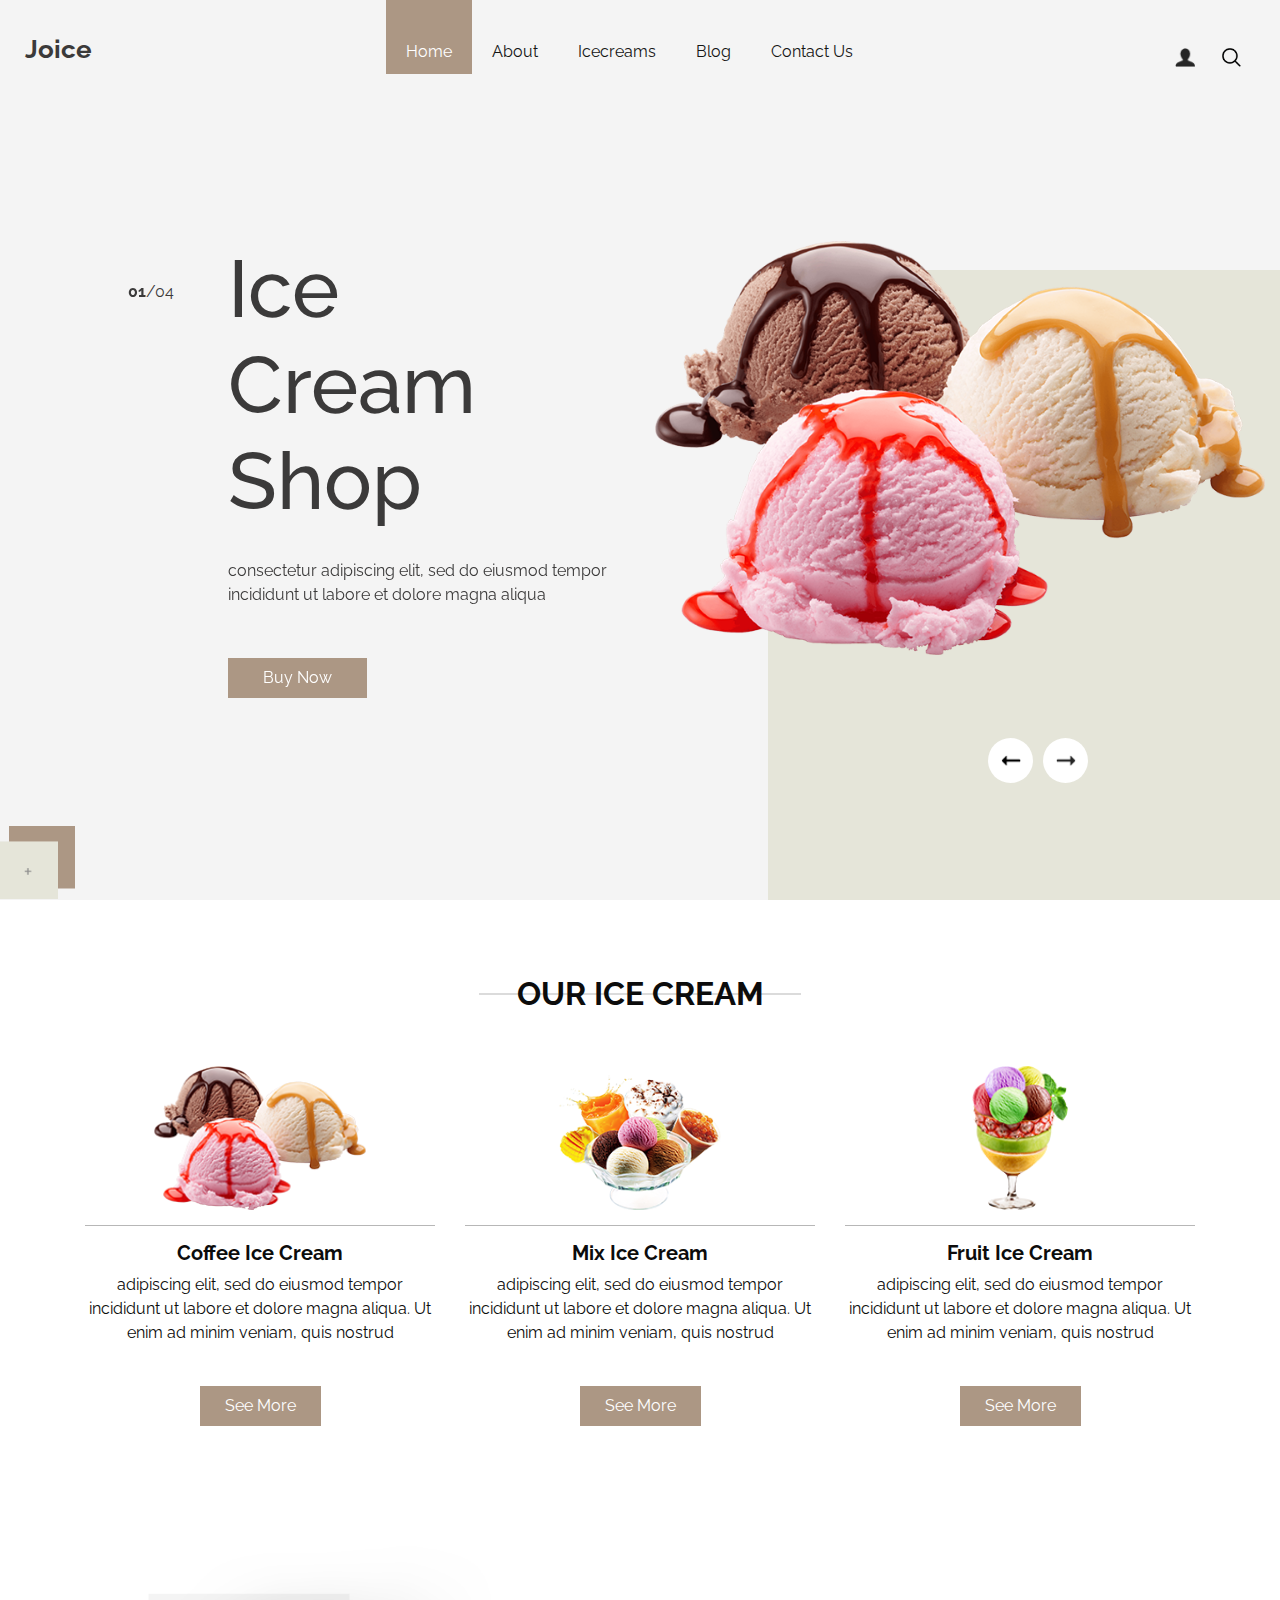
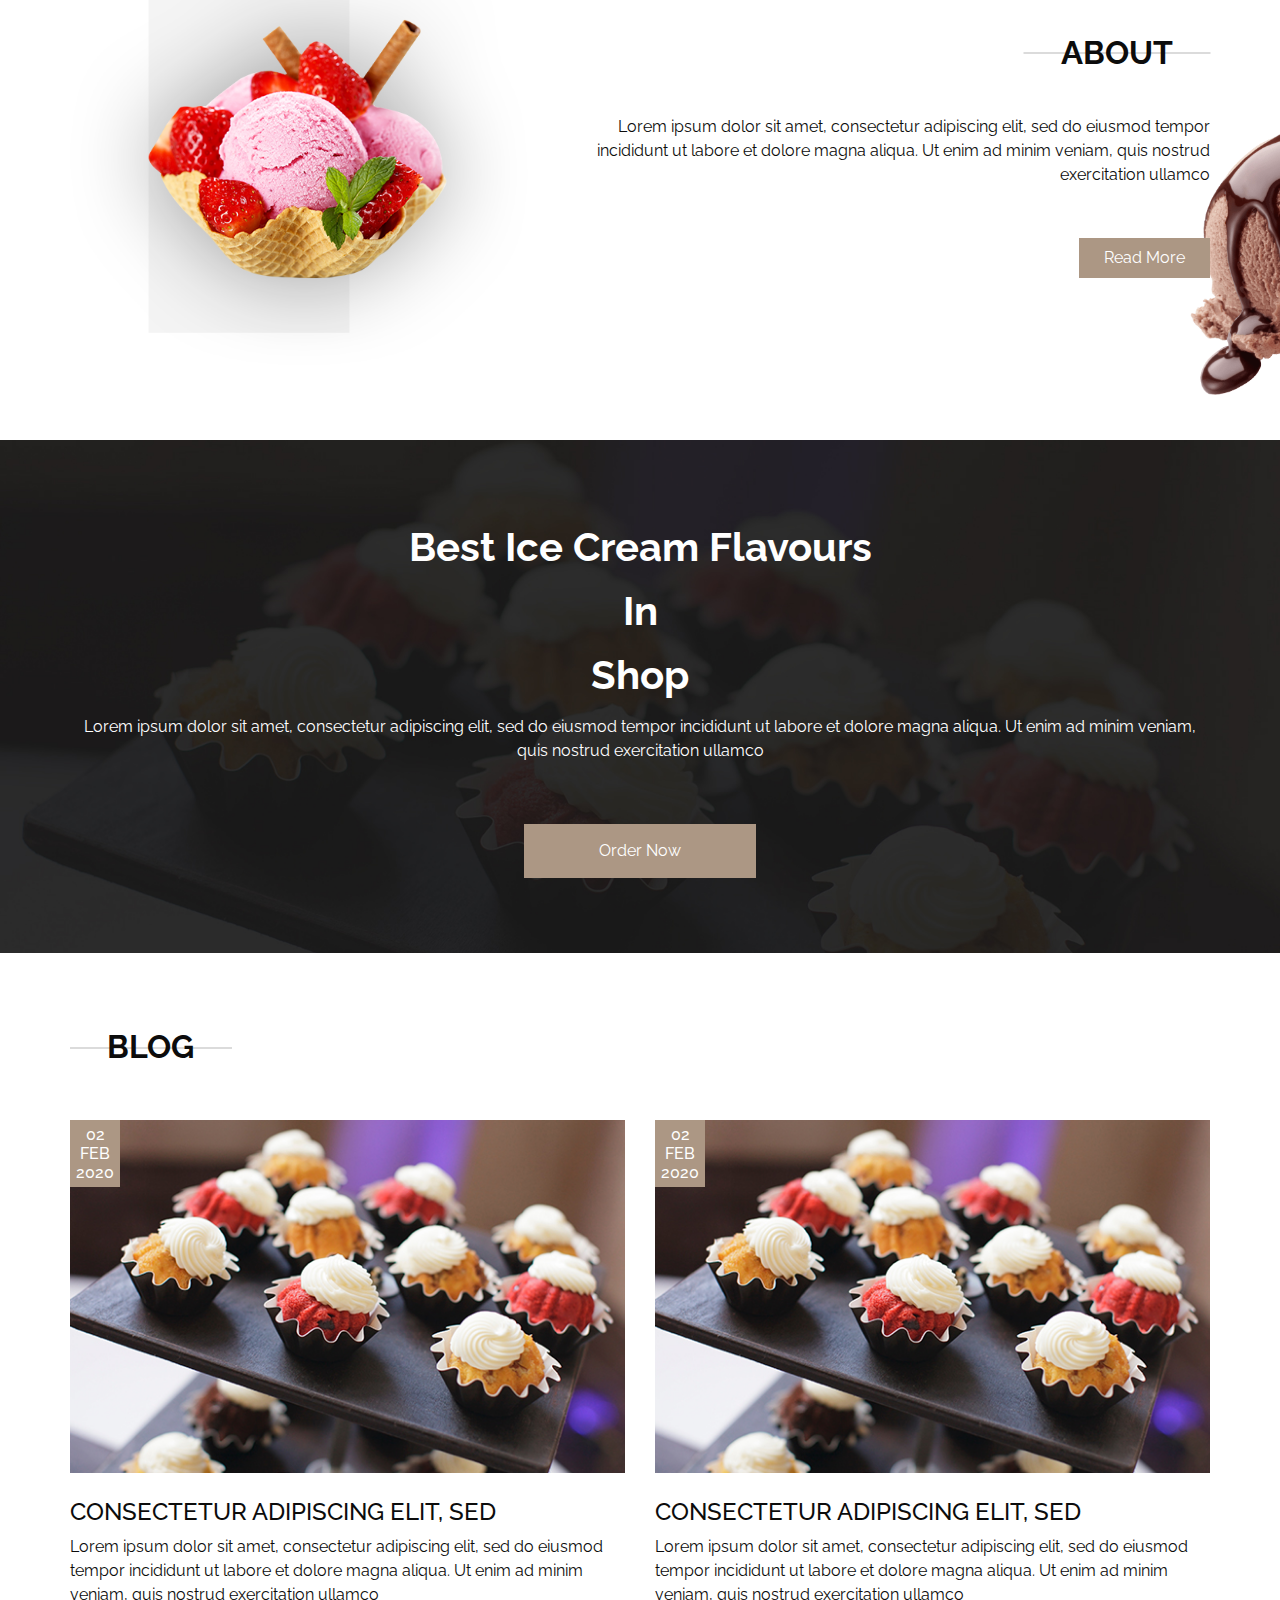
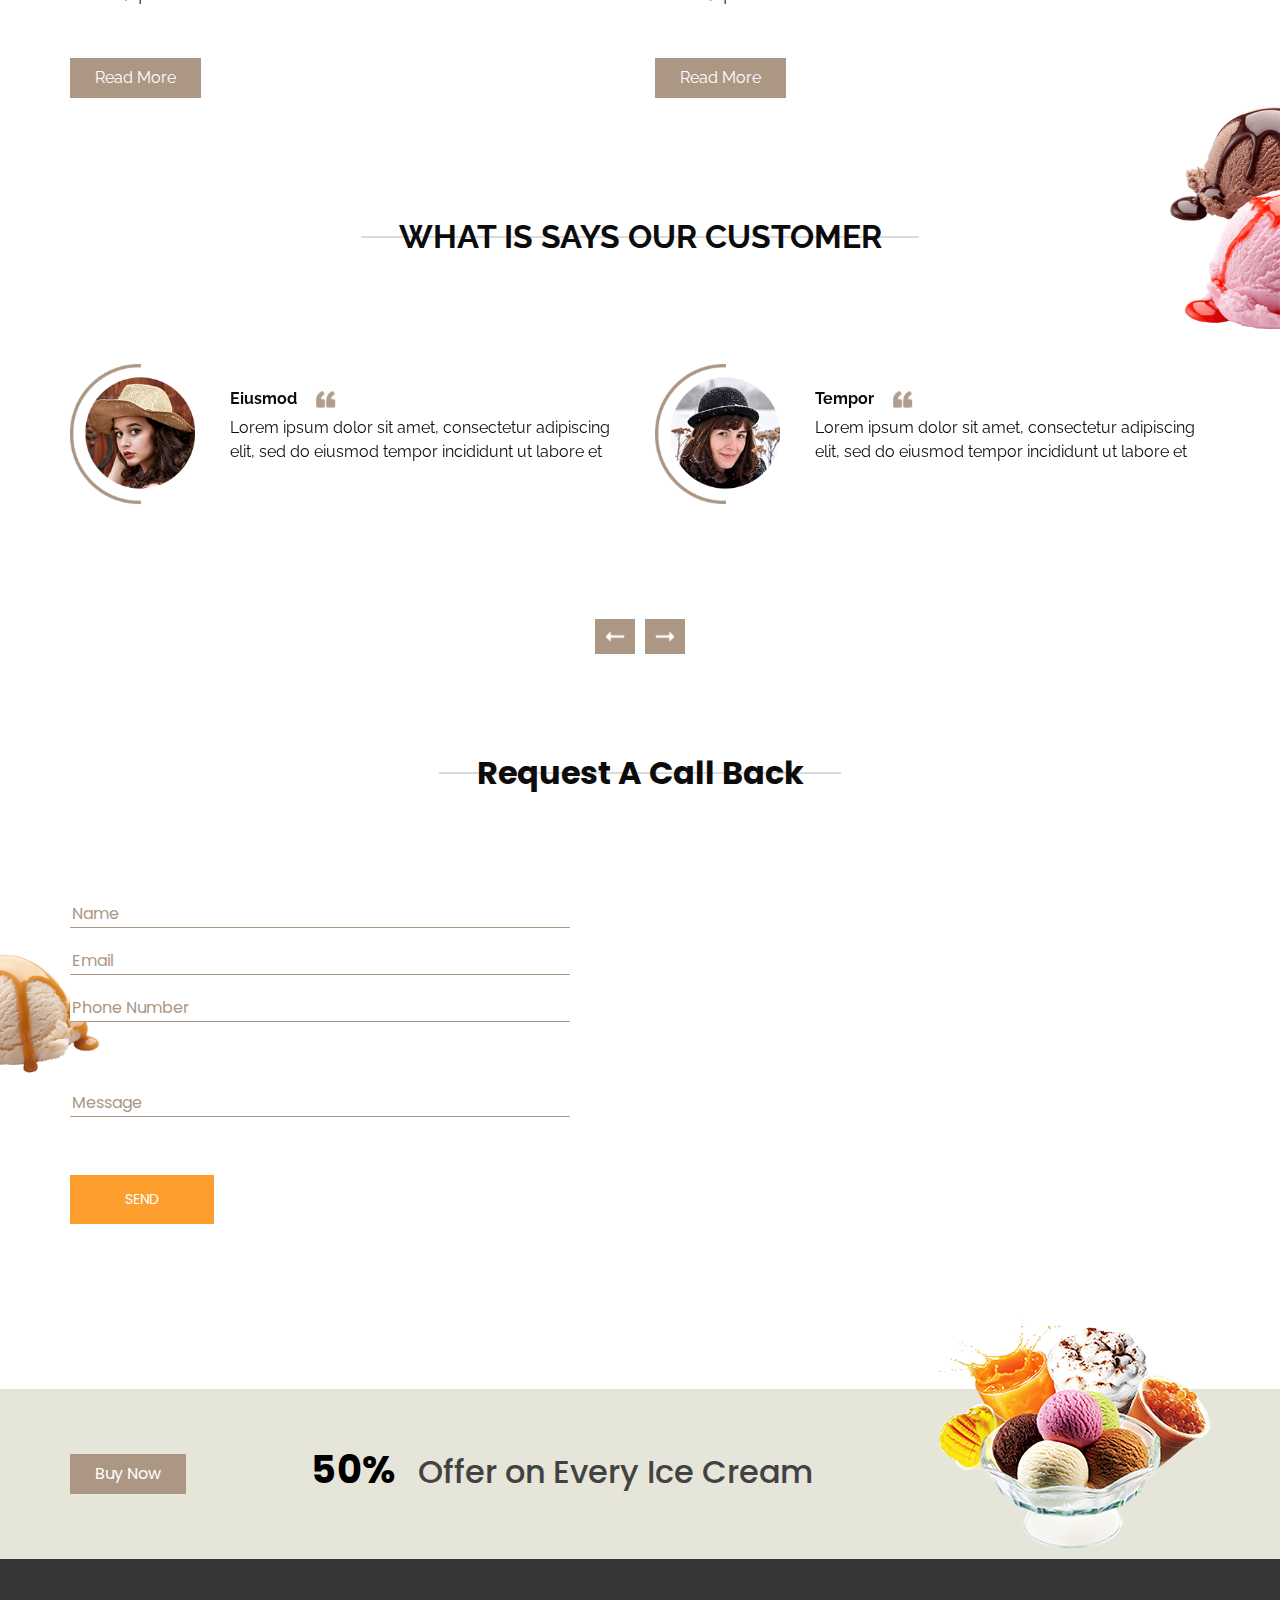
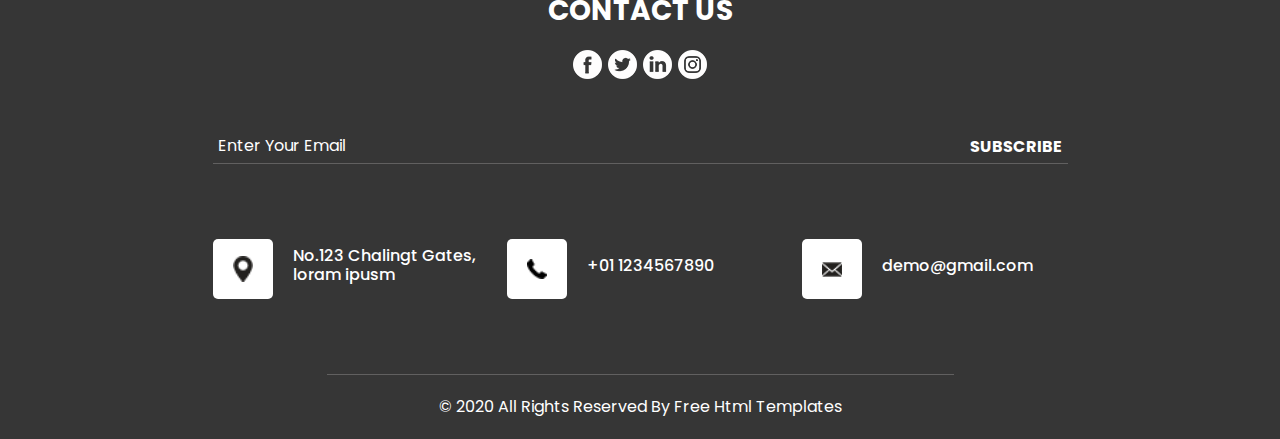
<file: wwwroot/index.html>
<!DOCTYPE html>
<html>

<head>
  <!-- Basic -->
  <meta charset="utf-8" />
  <meta http-equiv="X-UA-Compatible" content="IE=edge" />
  <!-- Mobile Metas -->
  <meta name="viewport" content="width=device-width, initial-scale=1, shrink-to-fit=no" />
  <!-- Site Metas -->
  <meta name="keywords" content="" />
  <meta name="description" content="" />
  <meta name="author" content="" />

  <title>Joice</title>

  <!-- slider stylesheet -->
  <link rel="stylesheet" type="text/css" href="https://cdnjs.cloudflare.com/ajax/libs/OwlCarousel2/2.1.3/assets/owl.carousel.min.css" />

  <!-- bootstrap core css -->
  <link rel="stylesheet" type="text/css" href="css/bootstrap.css" />

  <!-- fonts style -->
  <link href="https://fonts.googleapis.com/css?family=Poppins:400,700|Raleway:400,500,700&display=swap" rel="stylesheet">
  <!-- Custom styles for this template -->
  <link href="css/style.css" rel="stylesheet" />
  <!-- responsive style -->
  <link href="css/responsive.css" rel="stylesheet" />
</head>

<body>

  <div class="hero_area">
    <!-- header section strats -->
    <header class="header_section">
      <div class="container-fluid">
        <nav class="navbar navbar-expand-lg custom_nav-container ">
          <a class="navbar-brand" href="index.html">
            <span>
              Joice
            </span>
          </a>
          </a>
          <button class="navbar-toggler" type="button" data-toggle="collapse" data-target="#navbarSupportedContent" aria-controls="navbarSupportedContent" aria-expanded="false" aria-label="Toggle navigation">
            <span class="navbar-toggler-icon"></span>
          </button>

          <div class="collapse navbar-collapse" id="navbarSupportedContent">
            <div class="d-flex mx-auto flex-column flex-lg-row align-items-center">
              <ul class="navbar-nav  ">
                <li class="nav-item active">
                  <a class="nav-link" href="index.html">Home <span class="sr-only">(current)</span></a>
                </li>
                <li class="nav-item">
                  <a class="nav-link" href="about.html"> About</a>
                </li>
                <li class="nav-item">
                  <a class="nav-link" href="icecream.html"> Icecreams </a>
                </li>
                <li class="nav-item">
                  <a class="nav-link" href="blog.html"> Blog </a>
                </li>
                <li class="nav-item">
                  <a class="nav-link" href="contact.html">Contact Us</a>
                </li>
              </ul>

            </div>
            <div class="quote_btn-container ">
              <a href="">
                <img src="images/user.png" alt="">
              </a>
              <form class="form-inline">
                <button class="btn  my-2 my-sm-0 nav_search-btn" type="submit"></button>
              </form>
            </div>
          </div>
        </nav>
      </div>
    </header>
    <!-- end header section -->
    <!-- slider section -->
    <section class=" slider_section position-relative">
      <a href="" class="btn-img">
        <img src="images/btn-img.png" alt="">
      </a>

      <div id="carouselExampleIndicators" class="carousel slide" data-ride="carousel">
        <div class="slider_number-container ">
          <ol class="carousel-indicators">
            <li data-target="#carouselExampleIndicators" data-slide-to="0" class="active">01</li>
            <li data-target="#carouselExampleIndicators" data-slide-to="1">02</li>
            <li data-target="#carouselExampleIndicators" data-slide-to="2">03</li>
            <li data-target="#carouselExampleIndicators" data-slide-to="3">04</li>
          </ol>
          <div class="number-box">
            <span>
              /04
            </span>
          </div>
        </div>

        <div class="carousel-inner">
          <div class="carousel-item active">
            <div class="container-fluid">
              <div class="row">
                <div class="col-lg-4 offset-lg-2 col-md-5 offset-md-1">
                  <div class="detail_box">
                    <h1>
                      Ice <br>
                      Cream <br>
                      Shop
                    </h1>
                    <p>
                      consectetur adipiscing elit, sed do eiusmod tempor incididunt ut
                      labore et dolore magna aliqua
                    </p>
                    <div>
                      <a href="">Buy Now</a>
                    </div>
                  </div>
                </div>
                <div class="col-md-6">
                  <div class="img-box">
                    <img src="images/slider-img.png" alt="">
                  </div>
                </div>
              </div>
            </div>
          </div>
          <div class="carousel-item ">
            <div class="container-fluid">
              <div class="row">
                <div class="col-lg-4 offset-lg-2 col-md-5 offset-md-1">
                  <div class="detail_box">
                    <h1>
                      Ice <br>
                      Cream <br>
                      Shop
                    </h1>
                    <p>
                      consectetur adipiscing elit, sed do eiusmod tempor incididunt ut
                      labore et dolore magna aliqua
                    </p>
                    <div>
                      <a href="">Buy Now</a>
                    </div>
                  </div>
                </div>
                <div class="col-md-6">
                  <div class="img-box">
                    <img src="images/slider-img.png" alt="">
                  </div>
                </div>
              </div>
            </div>
          </div>
          <div class="carousel-item ">
            <div class="container-fluid">
              <div class="row">
                <div class="col-lg-4 offset-lg-2 col-md-5 offset-md-1">
                  <div class="detail_box">
                    <h1>
                      Ice <br>
                      Cream <br>
                      Shop
                    </h1>
                    <p>
                      consectetur adipiscing elit, sed do eiusmod tempor incididunt ut
                      labore et dolore magna aliqua
                    </p>
                    <div>
                      <a href="">Buy Now</a>
                    </div>
                  </div>
                </div>
                <div class="col-md-6">
                  <div class="img-box">
                    <img src="images/slider-img.png" alt="">
                  </div>
                </div>
              </div>
            </div>
          </div>
          <div class="carousel-item ">
            <div class="container-fluid">
              <div class="row">
                <div class="col-lg-4 offset-lg-2 col-md-5 offset-md-1">
                  <div class="detail_box">
                    <h1>
                      Ice <br>
                      Cream <br>
                      Shop
                    </h1>
                    <p>
                      consectetur adipiscing elit, sed do eiusmod tempor incididunt ut
                      labore et dolore magna aliqua
                    </p>
                    <div>
                      <a href="">Buy Now</a>
                    </div>
                  </div>
                </div>
                <div class="col-md-6">
                  <div class="img-box">
                    <img src="images/slider-img.png" alt="">
                  </div>
                </div>
              </div>
            </div>
          </div>
        </div>
        <div class="carousel_btn-container">
          <a class="carousel-control-prev" href="#carouselExampleIndicators" role="button" data-slide="prev">
            <span class="sr-only">Previous</span>
          </a>
          <a class="carousel-control-next" href="#carouselExampleIndicators" role="button" data-slide="next">
            <span class="sr-only">Next</span>
          </a>
        </div>
      </div>
    </section>
    <!-- end slider section -->
  </div>

  <!-- our ice cream section -->
  <section class="our_section layout_padding">
    <div class="container">
      <div class="heading_container">
        <h2>
          <span>
            Our ice cream
          </span>
        </h2>
      </div>
      <div class="our_container">
        <div class="box">
          <div class="img-box">
            <img src="images/ice-1.png" alt="">
          </div>
          <div class="detail-box">
            <h5>
              Coffee Ice Cream
            </h5>
            <p>
              adipiscing elit, sed do eiusmod tempor incididunt ut labore et dolore magna aliqua. Ut enim ad minim
              veniam, quis nostrud
            </p>
            <a href="">
              See More
            </a>
          </div>
        </div>
        <div class="box">
          <div class="img-box">
            <img src="images/ice-2.png" alt="">
          </div>
          <div class="detail-box">
            <h5>
              Mix Ice Cream
            </h5>
            <p>
              adipiscing elit, sed do eiusmod tempor incididunt ut labore et dolore magna aliqua. Ut enim ad minim
              veniam, quis nostrud
            </p>
            <a href="">
              See More
            </a>
          </div>
        </div>
        <div class="box">
          <div class="img-box">
            <img src="images/ice-3.png" alt="">
          </div>
          <div class="detail-box">
            <h5>
              Fruit Ice Cream
            </h5>
            <p>
              adipiscing elit, sed do eiusmod tempor incididunt ut labore et dolore magna aliqua. Ut enim ad minim
              veniam, quis nostrud
            </p>
            <a href="">
              See More
            </a>
          </div>
        </div>
      </div>
    </div>
  </section>
  <!-- end our ice cream section -->

  <!-- about section -->
  <section class="about_section layout_padding-bottom">
    <div class="bg-img">
      <img src="images/about-bg.png" alt="">
    </div>
    <div class="container">
      <div class="about_container">
        <div class="row">
          <div class="col-lg-5 col-md-6">
            <div class="img-box">
              <img src="images/about-img.png" alt="">
            </div>
          </div>
          <div class="col-lg-7 col-md-6 ">
            <div class="detail-box">
              <div class="heading_container">
                <h2>
                  <span>
                    About
                  </span>
                </h2>
              </div>
              <p>
                Lorem ipsum dolor sit amet, consectetur adipiscing elit, sed do eiusmod tempor incididunt ut labore et
                dolore magna aliqua. Ut enim ad minim veniam, quis nostrud exercitation ullamco
              </p>
              <a href="">
                Read More
              </a>
            </div>
          </div>
        </div>
      </div>
    </div>
  </section>

  <!-- end about section -->


  <!-- shop section -->
  <section class="shop_section layout_padding">
    <div class="container">
      <h2>
        Best Ice Cream Flavours <br>
        In <br>
        Shop
      </h2>
      <p>
        Lorem ipsum dolor sit amet, consectetur adipiscing elit, sed do eiusmod tempor incididunt ut labore et dolore
        magna aliqua. Ut enim ad minim veniam, quis nostrud exercitation ullamco
      </p>
      <a href="">
        Order Now
      </a>
    </div>
  </section>

  <!-- end shop section -->

  <!-- blog section -->

  <section class="blog_section layout_padding">
    <div class="container">
      <div class="heading_container">
        <h2>
          <span>
            Blog
          </span>
        </h2>
      </div>
      <div class="row">
        <div class="col-md-6">
          <div class="box">
            <div class="img-box">
              <img src="images/blog-img.jpg" alt="">
              <div class="img_date">
                <h6>
                  02 <br>
                  FEB <br>
                  2020
                </h6>
              </div>
            </div>
            <div class="detail-box">
              <h4>
                consectetur adipiscing elit, sed
              </h4>
              <p>
                Lorem ipsum dolor sit amet, consectetur adipiscing elit, sed do eiusmod tempor incididunt ut labore et
                dolore magna aliqua. Ut enim ad minim veniam, quis nostrud exercitation ullamco
              </p>
              <a href="">
                Read More
              </a>
            </div>
          </div>
        </div>
        <div class="col-md-6">
          <div class="box">
            <div class="img-box">
              <img src="images/blog-img.jpg" alt="">
              <div class="img_date">
                <h6>
                  02 <br>
                  FEB <br>
                  2020
                </h6>
              </div>
            </div>
            <div class="detail-box">
              <h4>
                consectetur adipiscing elit, sed
              </h4>
              <p>
                Lorem ipsum dolor sit amet, consectetur adipiscing elit, sed do eiusmod tempor incididunt ut labore et
                dolore magna aliqua. Ut enim ad minim veniam, quis nostrud exercitation ullamco
              </p>
              <a href="">
                Read More
              </a>
            </div>
          </div>
        </div>
      </div>
    </div>
  </section>

  <!-- end blog section -->

  <!-- client section -->

  <section class="client_section layout_padding-bottom">
    <div class="bg-img">
      <img src="images/client-bg.png" alt="">
    </div>
    <div class="container">
      <div class="heading_container">
        <h2>
          <span>
            what is says our customer
          </span>
        </h2>
      </div>
      <div id="carouselExampleControls" class="carousel slide" data-ride="carousel">
        <div class="carousel-inner">
          <div class="carousel-item active">
            <div class="row">
              <div class="col-md-6">
                <div class="box">
                  <div class="img-box">
                    <img src="images/client-1.png" alt="">
                  </div>
                  <div class="detail-box">
                    <h6>
                      <span>
                        Eiusmod
                      </span>
                      <img src="images/quote.png" alt="">
                    </h6>
                    <p>
                      Lorem ipsum dolor sit amet, consectetur adipiscing elit, sed do eiusmod tempor incididunt ut
                      labore et
                    </p>
                  </div>
                </div>
              </div>
              <div class="col-md-6">
                <div class="box">
                  <div class="img-box">
                    <img src="images/client-2.png" alt="">
                  </div>
                  <div class="detail-box">
                    <h6>
                      <span>
                        Tempor
                      </span>
                      <img src="images/quote.png" alt="">
                    </h6>
                    <p>
                      Lorem ipsum dolor sit amet, consectetur adipiscing elit, sed do eiusmod tempor incididunt ut
                      labore et
                    </p>
                  </div>
                </div>
              </div>
            </div>
          </div>
          <div class="carousel-item">
            <div class="row">
              <div class="col-md-6">
                <div class="box">
                  <div class="img-box">
                    <img src="images/client-1.png" alt="">
                  </div>
                  <div class="detail-box">
                    <h6>
                      <span>
                        Eiusmod
                      </span>
                      <img src="images/quote.png" alt="">
                    </h6>
                    <p>
                      Lorem ipsum dolor sit amet, consectetur adipiscing elit, sed do eiusmod tempor incididunt ut
                      labore et
                    </p>
                  </div>
                </div>
              </div>
              <div class="col-md-6">
                <div class="box">
                  <div class="img-box">
                    <img src="images/client-2.png" alt="">
                  </div>
                  <div class="detail-box">
                    <h6>
                      <span>
                        Tempor
                      </span>
                      <img src="images/quote.png" alt="">
                    </h6>
                    <p>
                      Lorem ipsum dolor sit amet, consectetur adipiscing elit, sed do eiusmod tempor incididunt ut
                      labore et
                    </p>
                  </div>
                </div>
              </div>
            </div>
          </div>
          <div class="carousel-item">
            <div class="row">
              <div class="col-md-6">
                <div class="box">
                  <div class="img-box">
                    <img src="images/client-1.png" alt="">
                  </div>
                  <div class="detail-box">
                    <h6>
                      <span>
                        Eiusmod
                      </span>
                      <img src="images/quote.png" alt="">
                    </h6>
                    <p>
                      Lorem ipsum dolor sit amet, consectetur adipiscing elit, sed do eiusmod tempor incididunt ut
                      labore et
                    </p>
                  </div>
                </div>
              </div>
              <div class="col-md-6">
                <div class="box">
                  <div class="img-box">
                    <img src="images/client-2.png" alt="">
                  </div>
                  <div class="detail-box">
                    <h6>
                      <span>
                        Tempor
                      </span>
                      <img src="images/quote.png" alt="">
                    </h6>
                    <p>
                      Lorem ipsum dolor sit amet, consectetur adipiscing elit, sed do eiusmod tempor incididunt ut
                      labore et
                    </p>
                  </div>
                </div>
              </div>
            </div>
          </div>
        </div>
        <div class="carousel_btn-container">
          <a class="carousel-control-prev" href="#carouselExampleControls" role="button" data-slide="prev">
            <span class="sr-only">Previous</span>
          </a>
          <a class="carousel-control-next" href="#carouselExampleControls" role="button" data-slide="next">
            <span class="sr-only">Next</span>
          </a>
        </div>
      </div>

    </div>
  </section>
  <!-- end client section -->

  <!-- contact section -->
  <section class="contact_section layout_padding">
    <div class="bg-img">
      <img src="images/contact-bg.png" alt="">
    </div>
    <div class="container">
      <div class="heading_container">
        <h2>
          <span>
            Request A Call Back
          </span>
        </h2>
      </div>
      <div class="layout_padding">
        <div class="row">
          <div class="col-md-6 ">
            <form action="">
              <div class="contact_form-container">
                <div>
                  <div>
                    <input type="text" placeholder="Name" />
                  </div>
                  <div>
                    <input type="email" placeholder="Email" />
                  </div>
                  <div>
                    <input type="text" placeholder="Phone Number" />
                  </div>
                  <div class="mt-5">
                    <input type="text" placeholder="Message" />
                  </div>
                  <div class="mt-5">
                    <button type="submit">
                      Send
                    </button>
                  </div>
                </div>
              </div>
            </form>
          </div>
          <div class="col-md-6">
            <div class="map_container">
              <div class="map-responsive">
                <iframe src="https://www.google.com/maps/embed/v1/place?key=AIzaSyA0s1a7phLN0iaD6-UE7m4qP-z21pH0eSc&q=Eiffel+Tower+Paris+France" width="600" height="300" frameborder="0" style="border:0; width: 100%; height:100%" allowfullscreen></iframe>
              </div>
            </div>
          </div>
        </div>
      </div>
    </div>
  </section>
  <!-- end contact section -->


  <!-- offer section -->

  <div class="offer_section">
    <div class="container">
      <div class="offer_container">
        <div class="btn-box">
          <a href="">Buy Now</a>
        </div>
        <div class="detail-box">
          <h2>
            <span>
              50%
            </span>
            Offer on Every Ice Cream
          </h2>
        </div>
        <div class="img-box">
          <img src="images/offer-img.png" alt="">
        </div>
      </div>
    </div>
  </div>

  <!-- end offer section -->


  <!-- info section -->
  <section class="info_section ">
    <div class="container">
      <div class="info_container">
        <div class="info_social">
          <div class="d-flex justify-content-center">
            <h3 class="">
              Contact Us
            </h3>
          </div>
          <div class="social_box">
            <a href="">
              <img src="images/fb.png" alt="">
            </a>
            <a href="">
              <img src="images/twitter.png" alt="">
            </a>
            <a href="">
              <img src="images/linkedin.png" alt="">
            </a>
            <a href="">
              <img src="images/instagram.png" alt="">
            </a>
          </div>
        </div>
        <div class="info_form">
          <form action="">
            <input type="text" id="email2" placeholder="Enter Your Email">
            <button>
              subscribe
            </button>
          </form>
        </div>
        <div class="info_contact layout_padding2">
          <div class="row">
            <div class="col-md-4">
              <a class="link-box">
                <div class="img-box">
                  <img src="images/location.png" alt="">
                </div>
                <div class="detail-box">
                  <h6>
                    No.123 Chalingt Gates, loram ipusm
                  </h6>
                </div>
              </a>
            </div>
            <div class="col-md-4">
              <a class="link-box">
                <div class="img-box">
                  <img src="images/phone.png" alt="">
                </div>
                <div class="detail-box">
                  <h6>
                    +01 1234567890
                  </h6>
                </div>
              </a>
            </div>
            <div class="col-md-4">
              <a class="link-box">
                <div class="img-box">
                  <img src="images/mail.png" alt="">
                </div>
                <div class="detail-box">
                  <h6>
                    demo@gmail.com
                  </h6>
                </div>
              </a>
            </div>
          </div>



        </div>
      </div>
    </div>
  </section>

  <!-- end info_section -->

  <!-- footer section -->
  <section class="container-fluid footer_section">
    <div class="container">
      <p>
        &copy; 2020 All Rights Reserved By
        <a href="https://html.design/">Free Html Templates</a>
      </p>
    </div>
  </section>
  <!-- footer section -->

  <script type="text/javascript" src="js/jquery-3.4.1.min.js"></script>
  <script type="text/javascript" src="js/bootstrap.js"></script>

</body>

</html>
</file>
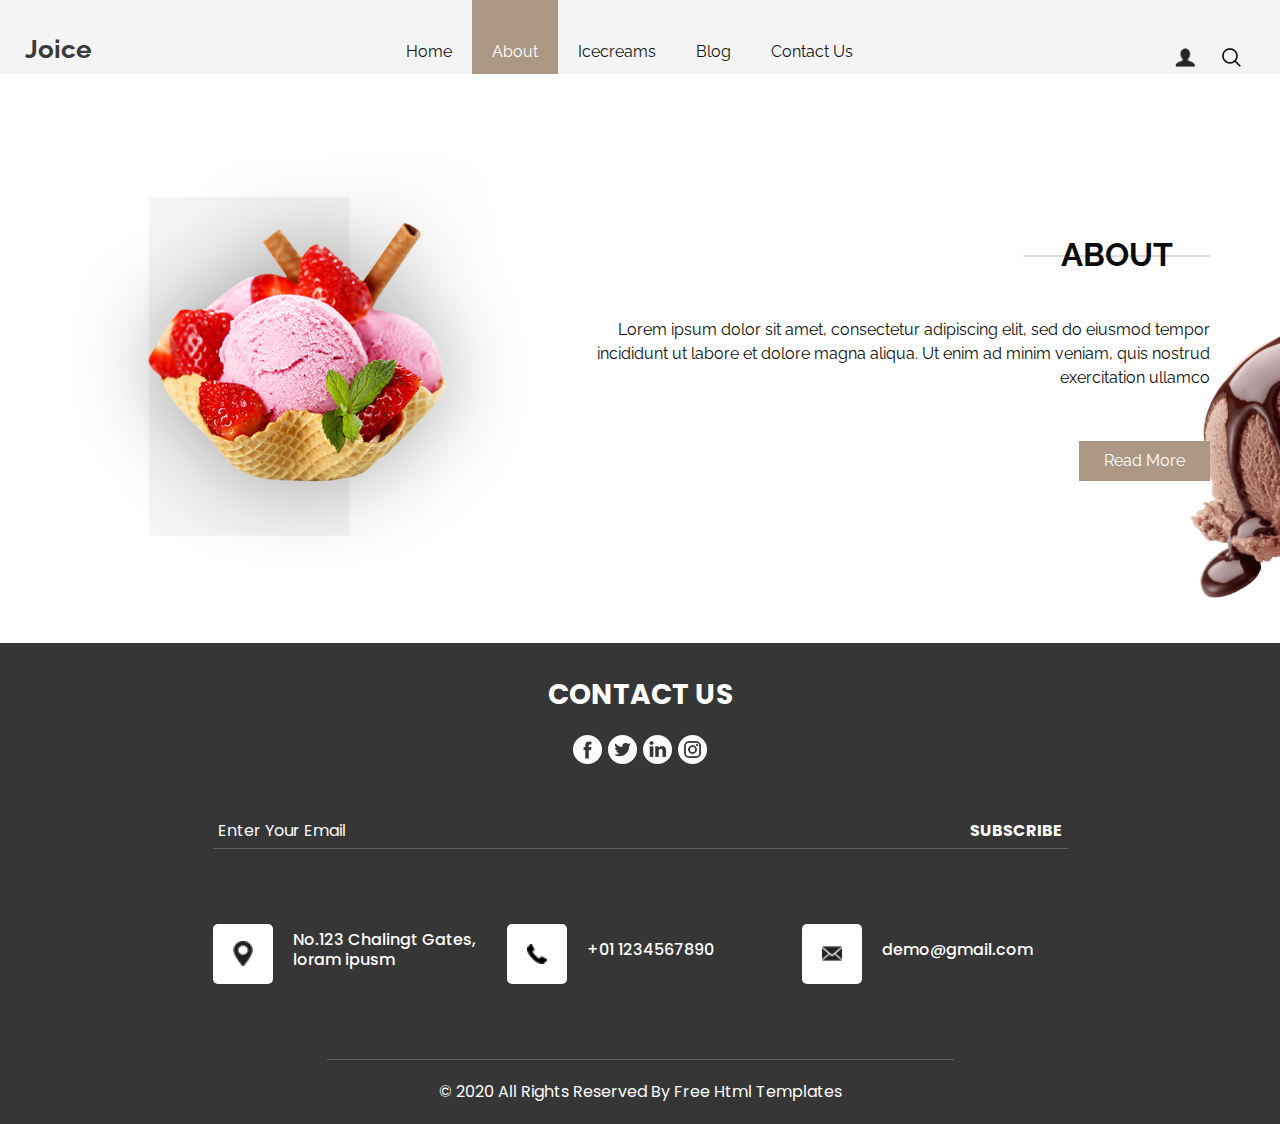
<file: wwwroot/about.html>
<!DOCTYPE html>
<html>

<head>
  <!-- Basic -->
  <meta charset="utf-8" />
  <meta http-equiv="X-UA-Compatible" content="IE=edge" />
  <!-- Mobile Metas -->
  <meta name="viewport" content="width=device-width, initial-scale=1, shrink-to-fit=no" />
  <!-- Site Metas -->
  <meta name="keywords" content="" />
  <meta name="description" content="" />
  <meta name="author" content="" />

  <title>Joice</title>

  <!-- slider stylesheet -->
  <link rel="stylesheet" type="text/css" href="https://cdnjs.cloudflare.com/ajax/libs/OwlCarousel2/2.1.3/assets/owl.carousel.min.css" />

  <!-- bootstrap core css -->
  <link rel="stylesheet" type="text/css" href="css/bootstrap.css" />

  <!-- fonts style -->
  <link href="https://fonts.googleapis.com/css?family=Poppins:400,700|Raleway:400,500,700&display=swap" rel="stylesheet">
  <!-- Custom styles for this template -->
  <link href="css/style.css" rel="stylesheet" />
  <!-- responsive style -->
  <link href="css/responsive.css" rel="stylesheet" />
</head>

<body class="sub_page">

  <div class="hero_area">
    <!-- header section strats -->
    <header class="header_section">
      <div class="container-fluid">
        <nav class="navbar navbar-expand-lg custom_nav-container ">
          <a class="navbar-brand" href="index.html">
            <span>
              Joice
            </span>
          </a>
          </a>
          <button class="navbar-toggler" type="button" data-toggle="collapse" data-target="#navbarSupportedContent" aria-controls="navbarSupportedContent" aria-expanded="false" aria-label="Toggle navigation">
            <span class="navbar-toggler-icon"></span>
          </button>

          <div class="collapse navbar-collapse" id="navbarSupportedContent">
            <div class="d-flex mx-auto flex-column flex-lg-row align-items-center">
              <ul class="navbar-nav  ">
                <li class="nav-item ">
                  <a class="nav-link" href="index.html">Home <span class="sr-only">(current)</span></a>
                </li>
                <li class="nav-item active">
                  <a class="nav-link" href="about.html"> About</a>
                </li>
                <li class="nav-item">
                  <a class="nav-link" href="icecream.html"> Icecreams </a>
                </li>
                <li class="nav-item">
                  <a class="nav-link" href="blog.html"> Blog </a>
                </li>
                <li class="nav-item">
                  <a class="nav-link" href="contact.html">Contact Us</a>
                </li>
              </ul>

            </div>
            <div class="quote_btn-container ">
              <a href="">
                <img src="images/user.png" alt="">
              </a>
              <form class="form-inline">
                <button class="btn  my-2 my-sm-0 nav_search-btn" type="submit"></button>
              </form>
            </div>
          </div>
        </nav>
      </div>
    </header>
    <!-- end header section -->
  </div>

  <!-- about section -->
  <section class="about_section layout_padding">
    <div class="bg-img">
      <img src="images/about-bg.png" alt="">
    </div>
    <div class="container">
      <div class="about_container">
        <div class="row">
          <div class="col-lg-5 col-md-6">
            <div class="img-box">
              <img src="images/about-img.png" alt="">
            </div>
          </div>
          <div class="col-lg-7 col-md-6 ">
            <div class="detail-box">
              <div class="heading_container">
                <h2>
                  <span>
                    About
                  </span>
                </h2>
              </div>
              <p>
                Lorem ipsum dolor sit amet, consectetur adipiscing elit, sed do eiusmod tempor incididunt ut labore et
                dolore magna aliqua. Ut enim ad minim veniam, quis nostrud exercitation ullamco
              </p>
              <a href="">
                Read More
              </a>
            </div>
          </div>
        </div>
      </div>
    </div>
  </section>

  <!-- end about section -->



  <!-- info section -->
  <section class="info_section ">
    <div class="container">
      <div class="info_container">
        <div class="info_social">
          <div class="d-flex justify-content-center">
            <h3 class="">
              Contact Us
            </h3>
          </div>
          <div class="social_box">
            <a href="">
              <img src="images/fb.png" alt="">
            </a>
            <a href="">
              <img src="images/twitter.png" alt="">
            </a>
            <a href="">
              <img src="images/linkedin.png" alt="">
            </a>
            <a href="">
              <img src="images/instagram.png" alt="">
            </a>
          </div>
        </div>
        <div class="info_form">
          <form action="">
            <input type="text" id="email2" placeholder="Enter Your Email">
            <button>
              subscribe
            </button>
          </form>
        </div>
        <div class="info_contact layout_padding2">
          <div class="row">
            <div class="col-md-4">
              <a class="link-box">
                <div class="img-box">
                  <img src="images/location.png" alt="">
                </div>
                <div class="detail-box">
                  <h6>
                    No.123 Chalingt Gates, loram ipusm
                  </h6>
                </div>
              </a>
            </div>
            <div class="col-md-4">
              <a class="link-box">
                <div class="img-box">
                  <img src="images/phone.png" alt="">
                </div>
                <div class="detail-box">
                  <h6>
                    +01 1234567890
                  </h6>
                </div>
              </a>
            </div>
            <div class="col-md-4">
              <a class="link-box">
                <div class="img-box">
                  <img src="images/mail.png" alt="">
                </div>
                <div class="detail-box">
                  <h6>
                    demo@gmail.com
                  </h6>
                </div>
              </a>
            </div>
          </div>



        </div>
      </div>
    </div>
  </section>

  <!-- end info_section -->

  <!-- footer section -->
  <section class="container-fluid footer_section">
    <div class="container">
      <p>
        &copy; 2020 All Rights Reserved By
        <a href="https://html.design/">Free Html Templates</a>
      </p>
    </div>
  </section>
  <!-- footer section -->

  <script type="text/javascript" src="js/jquery-3.4.1.min.js"></script>
  <script type="text/javascript" src="js/bootstrap.js"></script>

</body>

</html>
</file>
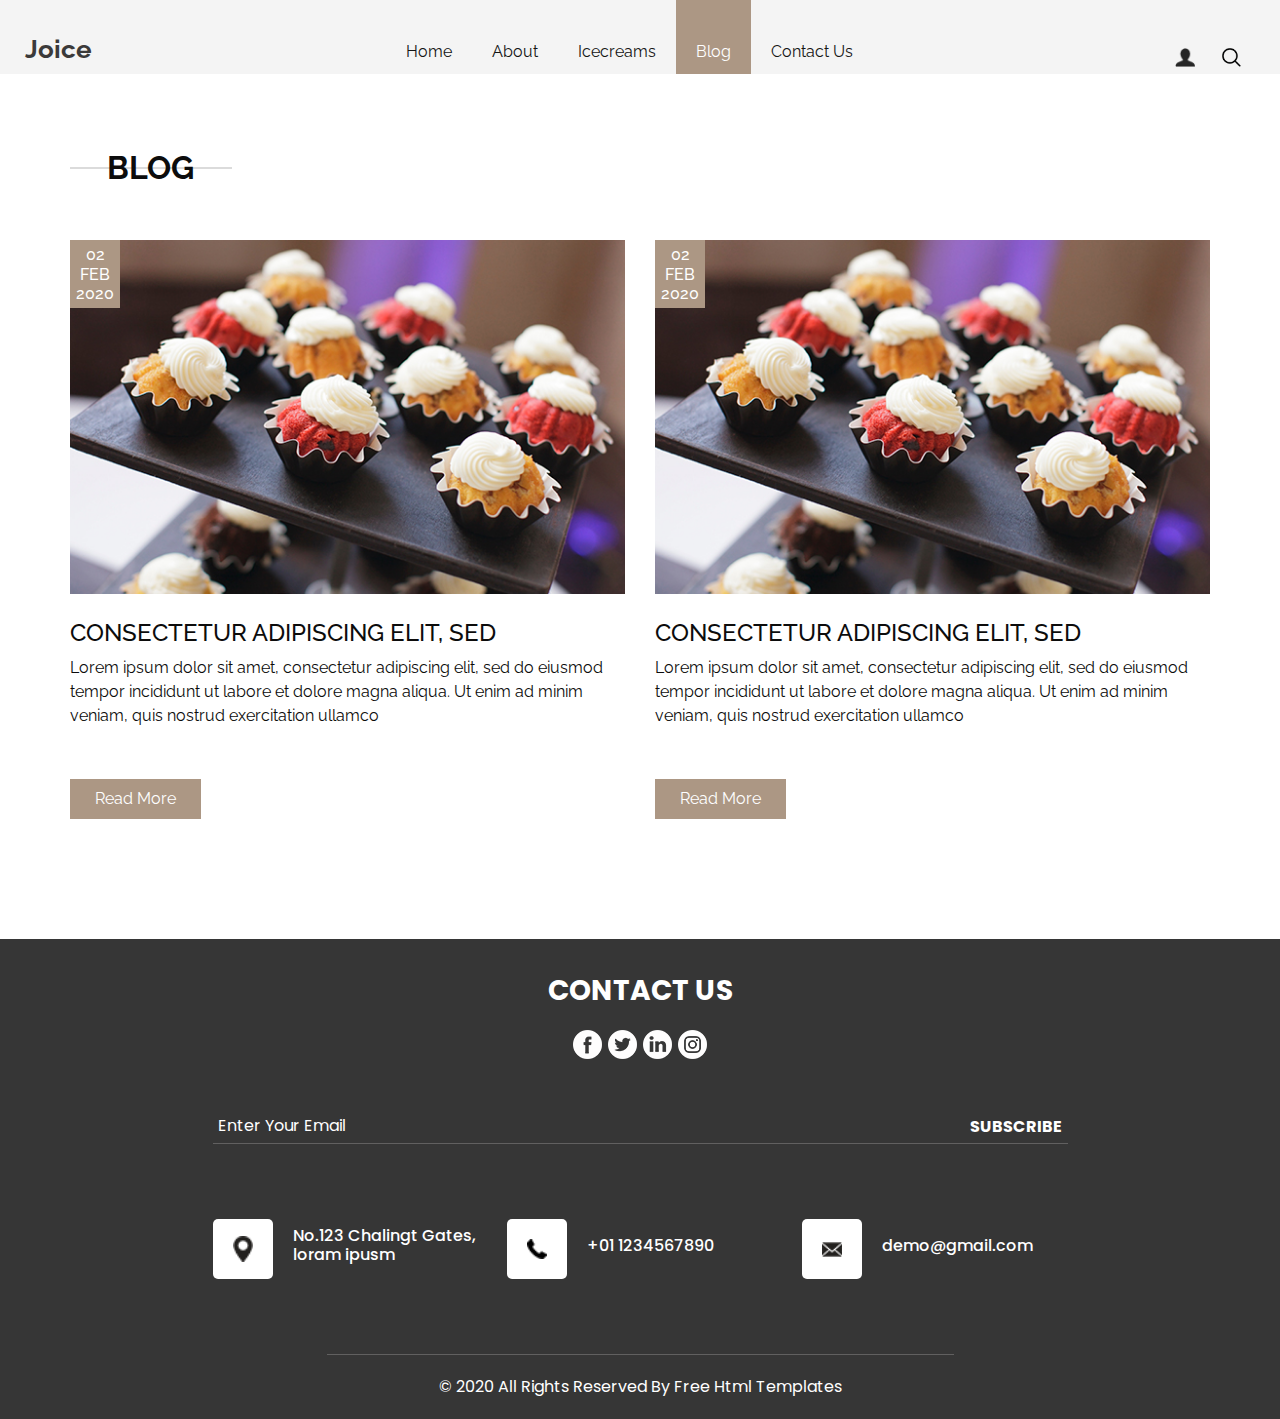
<file: wwwroot/blog.html>
<!DOCTYPE html>
<html>

<head>
  <!-- Basic -->
  <meta charset="utf-8" />
  <meta http-equiv="X-UA-Compatible" content="IE=edge" />
  <!-- Mobile Metas -->
  <meta name="viewport" content="width=device-width, initial-scale=1, shrink-to-fit=no" />
  <!-- Site Metas -->
  <meta name="keywords" content="" />
  <meta name="description" content="" />
  <meta name="author" content="" />

  <title>Joice</title>

  <!-- slider stylesheet -->
  <link rel="stylesheet" type="text/css" href="https://cdnjs.cloudflare.com/ajax/libs/OwlCarousel2/2.1.3/assets/owl.carousel.min.css" />

  <!-- bootstrap core css -->
  <link rel="stylesheet" type="text/css" href="css/bootstrap.css" />

  <!-- fonts style -->
  <link href="https://fonts.googleapis.com/css?family=Poppins:400,700|Raleway:400,500,700&display=swap" rel="stylesheet">
  <!-- Custom styles for this template -->
  <link href="css/style.css" rel="stylesheet" />
  <!-- responsive style -->
  <link href="css/responsive.css" rel="stylesheet" />
</head>

<body class="sub_page">

  <div class="hero_area">
    <!-- header section strats -->
    <header class="header_section">
      <div class="container-fluid">
        <nav class="navbar navbar-expand-lg custom_nav-container ">
          <a class="navbar-brand" href="index.html">
            <span>
              Joice
            </span>
          </a>
          </a>
          <button class="navbar-toggler" type="button" data-toggle="collapse" data-target="#navbarSupportedContent" aria-controls="navbarSupportedContent" aria-expanded="false" aria-label="Toggle navigation">
            <span class="navbar-toggler-icon"></span>
          </button>

          <div class="collapse navbar-collapse" id="navbarSupportedContent">
            <div class="d-flex mx-auto flex-column flex-lg-row align-items-center">
              <ul class="navbar-nav  ">
                <li class="nav-item ">
                  <a class="nav-link" href="index.html">Home <span class="sr-only">(current)</span></a>
                </li>
                <li class="nav-item">
                  <a class="nav-link" href="about.html"> About</a>
                </li>
                <li class="nav-item">
                  <a class="nav-link" href="icecream.html"> Icecreams </a>
                </li>
                <li class="nav-item active">
                  <a class="nav-link" href="blog.html"> Blog </a>
                </li>
                <li class="nav-item">
                  <a class="nav-link" href="contact.html">Contact Us</a>
                </li>
              </ul>

            </div>
            <div class="quote_btn-container ">
              <a href="">
                <img src="images/user.png" alt="">
              </a>
              <form class="form-inline">
                <button class="btn  my-2 my-sm-0 nav_search-btn" type="submit"></button>
              </form>
            </div>
          </div>
        </nav>
      </div>
    </header>
    <!-- end header section -->
  </div>



  <!-- blog section -->

  <section class="blog_section layout_padding">
    <div class="container">
      <div class="heading_container">
        <h2>
          <span>
            Blog
          </span>
        </h2>
      </div>
      <div class="row">
        <div class="col-md-6">
          <div class="box">
            <div class="img-box">
              <img src="images/blog-img.jpg" alt="">
              <div class="img_date">
                <h6>
                  02 <br>
                  FEB <br>
                  2020
                </h6>
              </div>
            </div>
            <div class="detail-box">
              <h4>
                consectetur adipiscing elit, sed
              </h4>
              <p>
                Lorem ipsum dolor sit amet, consectetur adipiscing elit, sed do eiusmod tempor incididunt ut labore et
                dolore magna aliqua. Ut enim ad minim veniam, quis nostrud exercitation ullamco
              </p>
              <a href="">
                Read More
              </a>
            </div>
          </div>
        </div>
        <div class="col-md-6">
          <div class="box">
            <div class="img-box">
              <img src="images/blog-img.jpg" alt="">
              <div class="img_date">
                <h6>
                  02 <br>
                  FEB <br>
                  2020
                </h6>
              </div>
            </div>
            <div class="detail-box">
              <h4>
                consectetur adipiscing elit, sed
              </h4>
              <p>
                Lorem ipsum dolor sit amet, consectetur adipiscing elit, sed do eiusmod tempor incididunt ut labore et
                dolore magna aliqua. Ut enim ad minim veniam, quis nostrud exercitation ullamco
              </p>
              <a href="">
                Read More
              </a>
            </div>
          </div>
        </div>
      </div>
    </div>
  </section>

  <!-- end blog section -->



  <!-- info section -->
  <section class="info_section ">
    <div class="container">
      <div class="info_container">
        <div class="info_social">
          <div class="d-flex justify-content-center">
            <h3 class="">
              Contact Us
            </h3>
          </div>
          <div class="social_box">
            <a href="">
              <img src="images/fb.png" alt="">
            </a>
            <a href="">
              <img src="images/twitter.png" alt="">
            </a>
            <a href="">
              <img src="images/linkedin.png" alt="">
            </a>
            <a href="">
              <img src="images/instagram.png" alt="">
            </a>
          </div>
        </div>
        <div class="info_form">
          <form action="">
            <input type="text" id="email2" placeholder="Enter Your Email">
            <button>
              subscribe
            </button>
          </form>
        </div>
        <div class="info_contact layout_padding2">
          <div class="row">
            <div class="col-md-4">
              <a class="link-box">
                <div class="img-box">
                  <img src="images/location.png" alt="">
                </div>
                <div class="detail-box">
                  <h6>
                    No.123 Chalingt Gates, loram ipusm
                  </h6>
                </div>
              </a>
            </div>
            <div class="col-md-4">
              <a class="link-box">
                <div class="img-box">
                  <img src="images/phone.png" alt="">
                </div>
                <div class="detail-box">
                  <h6>
                    +01 1234567890
                  </h6>
                </div>
              </a>
            </div>
            <div class="col-md-4">
              <a class="link-box">
                <div class="img-box">
                  <img src="images/mail.png" alt="">
                </div>
                <div class="detail-box">
                  <h6>
                    demo@gmail.com
                  </h6>
                </div>
              </a>
            </div>
          </div>



        </div>
      </div>
    </div>
  </section>

  <!-- end info_section -->

  <!-- footer section -->
  <section class="container-fluid footer_section">
    <div class="container">
      <p>
        &copy; 2020 All Rights Reserved By
        <a href="https://html.design/">Free Html Templates</a>
      </p>
    </div>
  </section>
  <!-- footer section -->

  <script type="text/javascript" src="js/jquery-3.4.1.min.js"></script>
  <script type="text/javascript" src="js/bootstrap.js"></script>

</body>

</html>
</file>
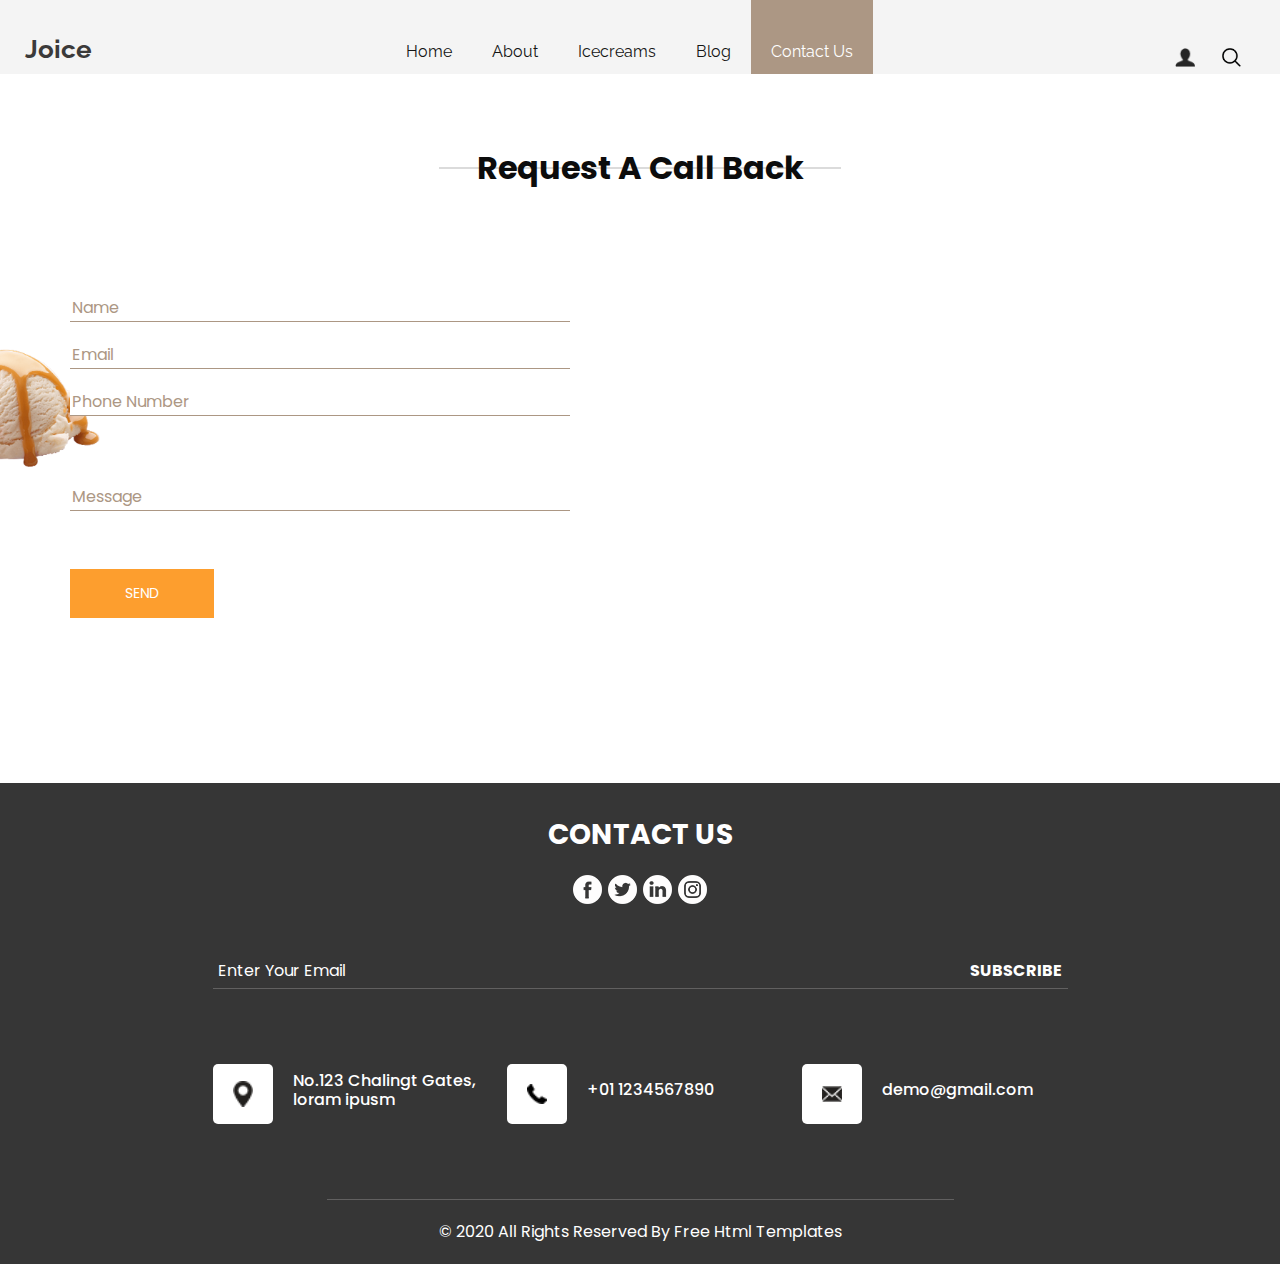
<file: wwwroot/contact.html>
<!DOCTYPE html>
<html>

<head>
  <!-- Basic -->
  <meta charset="utf-8" />
  <meta http-equiv="X-UA-Compatible" content="IE=edge" />
  <!-- Mobile Metas -->
  <meta name="viewport" content="width=device-width, initial-scale=1, shrink-to-fit=no" />
  <!-- Site Metas -->
  <meta name="keywords" content="" />
  <meta name="description" content="" />
  <meta name="author" content="" />

  <title>Joice</title>

  <!-- slider stylesheet -->
  <link rel="stylesheet" type="text/css" href="https://cdnjs.cloudflare.com/ajax/libs/OwlCarousel2/2.1.3/assets/owl.carousel.min.css" />

  <!-- bootstrap core css -->
  <link rel="stylesheet" type="text/css" href="css/bootstrap.css" />

  <!-- fonts style -->
  <link href="https://fonts.googleapis.com/css?family=Poppins:400,700|Raleway:400,500,700&display=swap" rel="stylesheet">
  <!-- Custom styles for this template -->
  <link href="css/style.css" rel="stylesheet" />
  <!-- responsive style -->
  <link href="css/responsive.css" rel="stylesheet" />
</head>

<body class="sub_page">

  <div class="hero_area">
    <!-- header section strats -->
    <header class="header_section">
      <div class="container-fluid">
        <nav class="navbar navbar-expand-lg custom_nav-container ">
          <a class="navbar-brand" href="index.html">
            <span>
              Joice
            </span>
          </a>
          </a>
          <button class="navbar-toggler" type="button" data-toggle="collapse" data-target="#navbarSupportedContent" aria-controls="navbarSupportedContent" aria-expanded="false" aria-label="Toggle navigation">
            <span class="navbar-toggler-icon"></span>
          </button>

          <div class="collapse navbar-collapse" id="navbarSupportedContent">
            <div class="d-flex mx-auto flex-column flex-lg-row align-items-center">
              <ul class="navbar-nav  ">
                <li class="nav-item ">
                  <a class="nav-link" href="index.html">Home <span class="sr-only">(current)</span></a>
                </li>
                <li class="nav-item">
                  <a class="nav-link" href="about.html"> About</a>
                </li>
                <li class="nav-item">
                  <a class="nav-link" href="icecream.html"> Icecreams </a>
                </li>
                <li class="nav-item">
                  <a class="nav-link" href="blog.html"> Blog </a>
                </li>
                <li class="nav-item active">
                  <a class="nav-link" href="contact.html">Contact Us</a>
                </li>
              </ul>

            </div>
            <div class="quote_btn-container ">
              <a href="">
                <img src="images/user.png" alt="">
              </a>
              <form class="form-inline">
                <button class="btn  my-2 my-sm-0 nav_search-btn" type="submit"></button>
              </form>
            </div>
          </div>
        </nav>
      </div>
    </header>
    <!-- end header section -->
  </div>



  <!-- contact section -->
  <section class="contact_section layout_padding">
    <div class="bg-img">
      <img src="images/contact-bg.png" alt="">
    </div>
    <div class="container">
      <div class="heading_container">
        <h2>
          <span>
            Request A Call Back
          </span>
        </h2>
      </div>
      <div class="layout_padding">
        <div class="row">
          <div class="col-md-6 ">
            <form action="">
              <div class="contact_form-container">
                <div>
                  <div>
                    <input type="text" placeholder="Name" />
                  </div>
                  <div>
                    <input type="email" placeholder="Email" />
                  </div>
                  <div>
                    <input type="text" placeholder="Phone Number" />
                  </div>
                  <div class="mt-5">
                    <input type="text" placeholder="Message" />
                  </div>
                  <div class="mt-5">
                    <button type="submit">
                      Send
                    </button>
                  </div>
                </div>
              </div>
            </form>
          </div>
          <div class="col-md-6">
            <div class="map_container">
              <div class="map-responsive">
                <iframe src="https://www.google.com/maps/embed/v1/place?key=AIzaSyA0s1a7phLN0iaD6-UE7m4qP-z21pH0eSc&q=Eiffel+Tower+Paris+France" width="600" height="300" frameborder="0" style="border:0; width: 100%; height:100%" allowfullscreen></iframe>
              </div>
            </div>
          </div>
        </div>
      </div>
    </div>
  </section>
  <!-- end contact section -->





  <!-- info section -->
  <section class="info_section ">
    <div class="container">
      <div class="info_container">
        <div class="info_social">
          <div class="d-flex justify-content-center">
            <h3 class="">
              Contact Us
            </h3>
          </div>
          <div class="social_box">
            <a href="">
              <img src="images/fb.png" alt="">
            </a>
            <a href="">
              <img src="images/twitter.png" alt="">
            </a>
            <a href="">
              <img src="images/linkedin.png" alt="">
            </a>
            <a href="">
              <img src="images/instagram.png" alt="">
            </a>
          </div>
        </div>
        <div class="info_form">
          <form action="">
            <input type="text" id="email2" placeholder="Enter Your Email">
            <button>
              subscribe
            </button>
          </form>
        </div>
        <div class="info_contact layout_padding2">
          <div class="row">
            <div class="col-md-4">
              <a class="link-box">
                <div class="img-box">
                  <img src="images/location.png" alt="">
                </div>
                <div class="detail-box">
                  <h6>
                    No.123 Chalingt Gates, loram ipusm
                  </h6>
                </div>
              </a>
            </div>
            <div class="col-md-4">
              <a class="link-box">
                <div class="img-box">
                  <img src="images/phone.png" alt="">
                </div>
                <div class="detail-box">
                  <h6>
                    +01 1234567890
                  </h6>
                </div>
              </a>
            </div>
            <div class="col-md-4">
              <a class="link-box">
                <div class="img-box">
                  <img src="images/mail.png" alt="">
                </div>
                <div class="detail-box">
                  <h6>
                    demo@gmail.com
                  </h6>
                </div>
              </a>
            </div>
          </div>



        </div>
      </div>
    </div>
  </section>

  <!-- end info_section -->

  <!-- footer section -->
  <section class="container-fluid footer_section">
    <div class="container">
      <p>
        &copy; 2020 All Rights Reserved By
        <a href="https://html.design/">Free Html Templates</a>
      </p>
    </div>
  </section>
  <!-- footer section -->

  <script type="text/javascript" src="js/jquery-3.4.1.min.js"></script>
  <script type="text/javascript" src="js/bootstrap.js"></script>

</body>

</html>
</file>
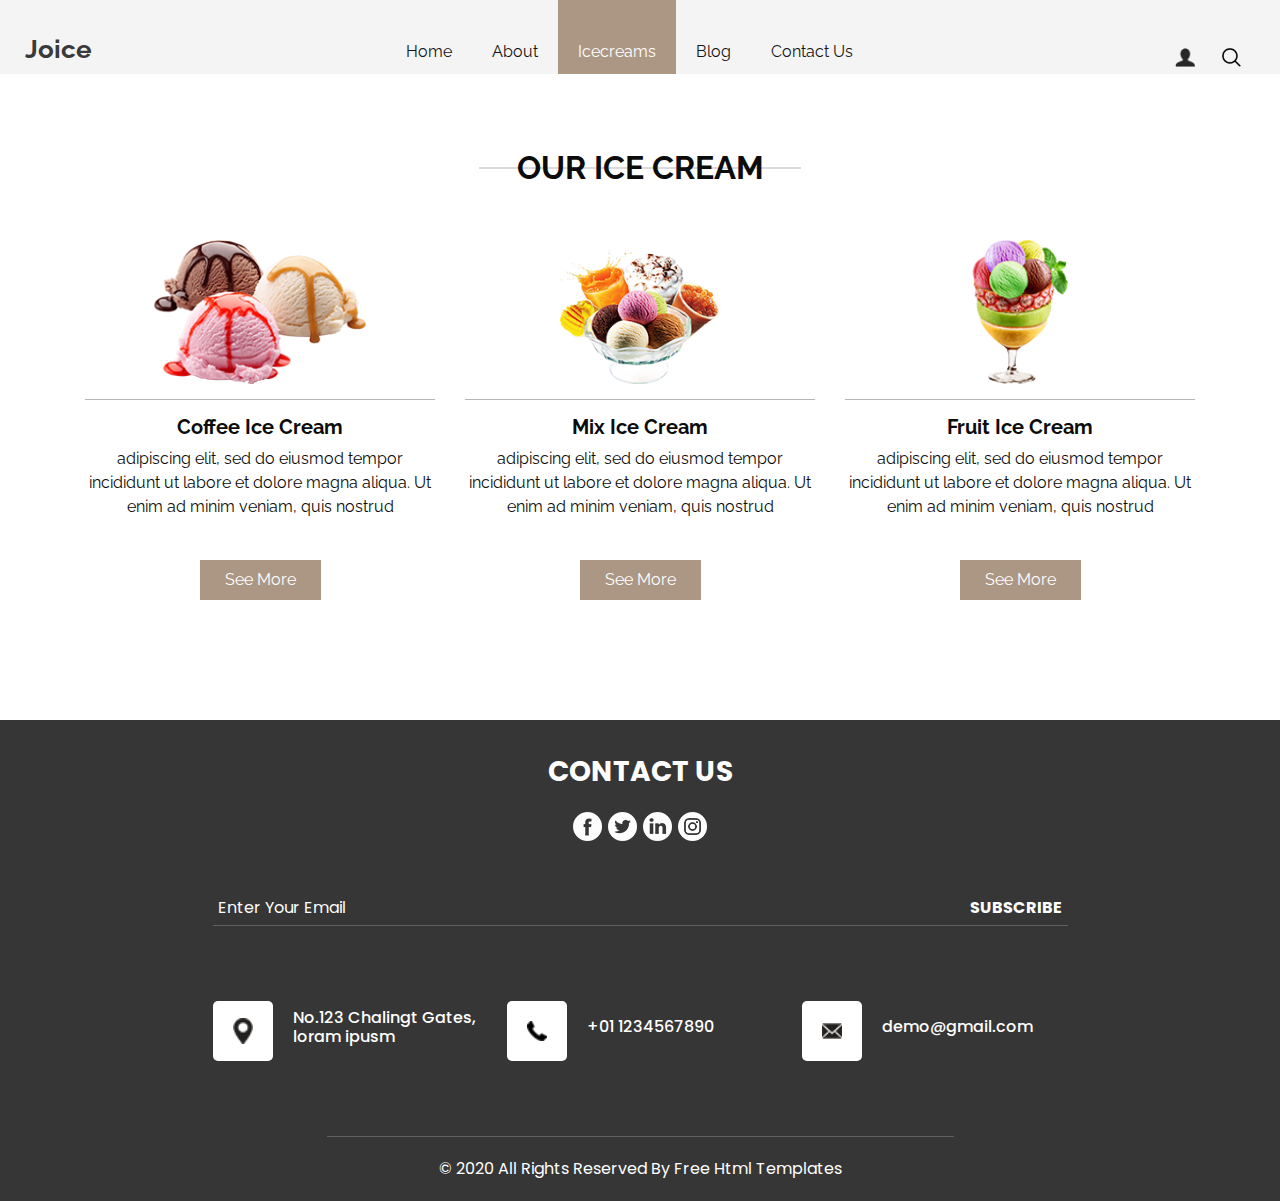
<file: wwwroot/icecream.html>
<!DOCTYPE html>
<html>

<head>
  <!-- Basic -->
  <meta charset="utf-8" />
  <meta http-equiv="X-UA-Compatible" content="IE=edge" />
  <!-- Mobile Metas -->
  <meta name="viewport" content="width=device-width, initial-scale=1, shrink-to-fit=no" />
  <!-- Site Metas -->
  <meta name="keywords" content="" />
  <meta name="description" content="" />
  <meta name="author" content="" />

  <title>Joice</title>

  <!-- slider stylesheet -->
  <link rel="stylesheet" type="text/css" href="https://cdnjs.cloudflare.com/ajax/libs/OwlCarousel2/2.1.3/assets/owl.carousel.min.css" />

  <!-- bootstrap core css -->
  <link rel="stylesheet" type="text/css" href="css/bootstrap.css" />

  <!-- fonts style -->
  <link href="https://fonts.googleapis.com/css?family=Poppins:400,700|Raleway:400,500,700&display=swap" rel="stylesheet">
  <!-- Custom styles for this template -->
  <link href="css/style.css" rel="stylesheet" />
  <!-- responsive style -->
  <link href="css/responsive.css" rel="stylesheet" />
</head>

<body class="sub_page">

  <div class="hero_area">
    <!-- header section strats -->
    <header class="header_section">
      <div class="container-fluid">
        <nav class="navbar navbar-expand-lg custom_nav-container ">
          <a class="navbar-brand" href="index.html">
            <span>
              Joice
            </span>
          </a>
          </a>
          <button class="navbar-toggler" type="button" data-toggle="collapse" data-target="#navbarSupportedContent" aria-controls="navbarSupportedContent" aria-expanded="false" aria-label="Toggle navigation">
            <span class="navbar-toggler-icon"></span>
          </button>

          <div class="collapse navbar-collapse" id="navbarSupportedContent">
            <div class="d-flex mx-auto flex-column flex-lg-row align-items-center">
              <ul class="navbar-nav  ">
                <li class="nav-item ">
                  <a class="nav-link" href="index.html">Home <span class="sr-only">(current)</span></a>
                </li>
                <li class="nav-item">
                  <a class="nav-link" href="about.html"> About</a>
                </li>
                <li class="nav-item active">
                  <a class="nav-link" href="icecream.html"> Icecreams </a>
                </li>
                <li class="nav-item">
                  <a class="nav-link" href="blog.html"> Blog </a>
                </li>
                <li class="nav-item">
                  <a class="nav-link" href="contact.html">Contact Us</a>
                </li>
              </ul>

            </div>
            <div class="quote_btn-container ">
              <a href="">
                <img src="images/user.png" alt="">
              </a>
              <form class="form-inline">
                <button class="btn  my-2 my-sm-0 nav_search-btn" type="submit"></button>
              </form>
            </div>
          </div>
        </nav>
      </div>
    </header>
    <!-- end header section -->
  </div>

  <!-- our ice cream section -->
  <section class="our_section layout_padding">
    <div class="container">
      <div class="heading_container">
        <h2>
          <span>
            Our ice cream
          </span>
        </h2>
      </div>
      <div class="our_container">
        <div class="box">
          <div class="img-box">
            <img src="images/ice-1.png" alt="">
          </div>
          <div class="detail-box">
            <h5>
              Coffee Ice Cream
            </h5>
            <p>
              adipiscing elit, sed do eiusmod tempor incididunt ut labore et dolore magna aliqua. Ut enim ad minim
              veniam, quis nostrud
            </p>
            <a href="">
              See More
            </a>
          </div>
        </div>
        <div class="box">
          <div class="img-box">
            <img src="images/ice-2.png" alt="">
          </div>
          <div class="detail-box">
            <h5>
              Mix Ice Cream
            </h5>
            <p>
              adipiscing elit, sed do eiusmod tempor incididunt ut labore et dolore magna aliqua. Ut enim ad minim
              veniam, quis nostrud
            </p>
            <a href="">
              See More
            </a>
          </div>
        </div>
        <div class="box">
          <div class="img-box">
            <img src="images/ice-3.png" alt="">
          </div>
          <div class="detail-box">
            <h5>
              Fruit Ice Cream
            </h5>
            <p>
              adipiscing elit, sed do eiusmod tempor incididunt ut labore et dolore magna aliqua. Ut enim ad minim
              veniam, quis nostrud
            </p>
            <a href="">
              See More
            </a>
          </div>
        </div>
      </div>
    </div>
  </section>
  <!-- end our ice cream section -->



  <!-- info section -->
  <section class="info_section ">
    <div class="container">
      <div class="info_container">
        <div class="info_social">
          <div class="d-flex justify-content-center">
            <h3 class="">
              Contact Us
            </h3>
          </div>
          <div class="social_box">
            <a href="">
              <img src="images/fb.png" alt="">
            </a>
            <a href="">
              <img src="images/twitter.png" alt="">
            </a>
            <a href="">
              <img src="images/linkedin.png" alt="">
            </a>
            <a href="">
              <img src="images/instagram.png" alt="">
            </a>
          </div>
        </div>
        <div class="info_form">
          <form action="">
            <input type="text" id="email2" placeholder="Enter Your Email">
            <button>
              subscribe
            </button>
          </form>
        </div>
        <div class="info_contact layout_padding2">
          <div class="row">
            <div class="col-md-4">
              <a class="link-box">
                <div class="img-box">
                  <img src="images/location.png" alt="">
                </div>
                <div class="detail-box">
                  <h6>
                    No.123 Chalingt Gates, loram ipusm
                  </h6>
                </div>
              </a>
            </div>
            <div class="col-md-4">
              <a class="link-box">
                <div class="img-box">
                  <img src="images/phone.png" alt="">
                </div>
                <div class="detail-box">
                  <h6>
                    +01 1234567890
                  </h6>
                </div>
              </a>
            </div>
            <div class="col-md-4">
              <a class="link-box">
                <div class="img-box">
                  <img src="images/mail.png" alt="">
                </div>
                <div class="detail-box">
                  <h6>
                    demo@gmail.com
                  </h6>
                </div>
              </a>
            </div>
          </div>



        </div>
      </div>
    </div>
  </section>

  <!-- end info_section -->

  <!-- footer section -->
  <section class="container-fluid footer_section">
    <div class="container">
      <p>
        &copy; 2020 All Rights Reserved By
        <a href="https://html.design/">Free Html Templates</a>
      </p>
    </div>
  </section>
  <!-- footer section -->

  <script type="text/javascript" src="js/jquery-3.4.1.min.js"></script>
  <script type="text/javascript" src="js/bootstrap.js"></script>

</body>

</html>
</file>
<file: wwwroot/css/style.css>
body {
  font-family: 'Raleway', sans-serif;
  color: #0c0c0c;
  background-color: #ffffff;
}

.layout_padding {
  padding: 75px 0;
}

.layout_padding2 {
  padding: 45px 0;
}

.layout_padding2-top {
  padding-top: 45px;
}

.layout_padding2-bottom {
  padding-bottom: 45px;
}

.layout_padding-top {
  padding-top: 75px;
}

.layout_padding-bottom {
  padding-bottom: 75px;
}

.heading_container {
  display: -webkit-box;
  display: -ms-flexbox;
  display: flex;
}

.heading_container h2 {
  position: relative;
  font-weight: bold;
  text-transform: uppercase;
}

.heading_container h2 span {
  position: relative;
  z-index: 2;
}

.heading_container h2::before {
  content: "";
  position: absolute;
  width: calc(100% + 75px);
  height: 1px;
  background-color: #b7b7b7;
  top: 50%;
  left: 50%;
  -webkit-transform: translate(-50%, -50%);
          transform: translate(-50%, -50%);
  z-index: 1;
}

/*header section*/
.hero_area {
  height: 100vh;
  position: relative;
  background-color: #f4f4f4;
}

.hero_area::after {
  content: "";
  position: absolute;
  right: 0;
  bottom: 0;
  width: 40%;
  height: 70%;
  background-color: #e5e5d9;
  z-index: 1;
}

.sub_page .hero_area {
  height: auto;
}

.sub_page .hero_area::after {
  display: none;
}

.header_section .container-fluid {
  padding-right: 25px;
  padding-left: 25px;
}

.header_section .nav_container {
  margin: 0 auto;
}

.custom_nav-container .navbar-nav .nav-item .nav-link {
  padding: 40px 20px 10px 20px;
  color: #151515;
  text-align: center;
}

.custom_nav-container .navbar-nav .nav-item.active .nav-link, .custom_nav-container .navbar-nav .nav-item:hover .nav-link {
  background-color: #ac9784;
  color: #ffffff;
}

a,
a:hover,
a:focus {
  text-decoration: none;
}

a:hover,
a:focus {
  color: initial;
}

.btn,
.btn:focus {
  outline: none !important;
  -webkit-box-shadow: none;
          box-shadow: none;
}

.custom_nav-container .nav_search-btn {
  background-image: url(../images/search-icon.png);
  background-size: 22px;
  background-repeat: no-repeat;
  background-position-y: 7px;
  width: 35px;
  height: 35px;
  padding: 0;
  border: none;
}

.navbar-brand span {
  font-size: 26px;
  font-weight: 700;
  color: #3b3a3a;
}

.custom_nav-container {
  z-index: 99999;
  padding: 0;
  -webkit-box-align: end;
      -ms-flex-align: end;
          align-items: flex-end;
}

.navbar-expand-lg .navbar-collapse {
  -webkit-box-align: end;
      -ms-flex-align: end;
          align-items: flex-end;
}

.custom_nav-container .navbar-toggler {
  outline: none;
}

.custom_nav-container .navbar-toggler .navbar-toggler-icon {
  background-image: url(../images/menu.png);
  background-size: 45px;
}

.quote_btn-container {
  display: -webkit-box;
  display: -ms-flexbox;
  display: flex;
  -webkit-box-align: center;
      -ms-flex-align: center;
          align-items: center;
}

.quote_btn-container a {
  color: #000000;
}

.quote_btn-container a img {
  width: 20px;
  margin: 0 25px;
}

/*end header section*/
/* slider section */
.slider_section {
  height: 100%;
  display: -webkit-box;
  display: -ms-flexbox;
  display: flex;
  -webkit-box-align: center;
      -ms-flex-align: center;
          align-items: center;
  position: relative;
  z-index: 2;
  color: #3b3a3a;
  padding-bottom: 75px;
}

.slider_section .btn-img {
  position: absolute;
  bottom: 75px;
  left: 0;
  display: block;
  width: 75px;
}

.slider_section .btn-img img {
  width: 100%;
}

.slider_section div#carouselExampleIndicators {
  width: 100%;
}

.slider_section .detail_box h1 {
  font-size: 5rem;
  margin-bottom: 30px;
}

.slider_section .detail_box a {
  display: inline-block;
  padding: 8px 35px;
  background-color: #ac9784;
  color: #ffffff;
  margin: 35px 0;
}

.slider_section .detail_box a:hover {
  background-color: #000000;
}

.slider_section .img-box img {
  width: 100%;
}

.slider_section .slider_number-container {
  position: absolute;
  top: 8%;
  left: 10%;
  display: -webkit-box;
  display: -ms-flexbox;
  display: flex;
}

.slider_section .carousel-indicators {
  position: relative;
  margin: 0;
}

.slider_section .carousel-indicators li {
  text-indent: 0;
  background-color: transparent;
  border: none;
  width: auto;
  height: auto;
  margin: 0;
  opacity: 1;
  font-weight: bold;
  display: none;
}

.slider_section .carousel-indicators li.active {
  display: block;
}

.slider_section .carousel_btn-container {
  width: 100px;
  position: absolute;
  bottom: -50px;
  display: -webkit-box;
  display: -ms-flexbox;
  display: flex;
  -webkit-box-pack: justify;
      -ms-flex-pack: justify;
          justify-content: space-between;
  right: 15%;
  z-index: 999;
}

.slider_section .carousel_btn-container .carousel-control-prev,
.slider_section .carousel_btn-container .carousel-control-next {
  position: relative;
  width: 45px;
  height: 45px;
  border: none;
  border-radius: 100%;
  opacity: 1;
  background-repeat: no-repeat;
  background-size: 20px;
  background-position: center;
  background-color: #ffffff;
}

.slider_section .carousel_btn-container .carousel-control-prev:hover,
.slider_section .carousel_btn-container .carousel-control-next:hover {
  background-color: #ac9784;
}

.slider_section .carousel_btn-container .carousel-control-prev {
  background-image: url(../images/prev.png);
}

.slider_section .carousel_btn-container .carousel-control-prev:hover {
  background-image: url(../images/prev-white.png);
}

.slider_section .carousel_btn-container .carousel-control-next {
  background-image: url(../images/next.png);
}

.slider_section .carousel_btn-container .carousel-control-next:hover {
  background-image: url(../images/next-white.png);
}

.our_section .heading_container {
  -webkit-box-pack: center;
      -ms-flex-pack: center;
          justify-content: center;
}

.our_section .our_container {
  display: -webkit-box;
  display: -ms-flexbox;
  display: flex;
  -webkit-box-pack: center;
      -ms-flex-pack: center;
          justify-content: center;
  -ms-flex-wrap: wrap;
      flex-wrap: wrap;
}

.our_section .box {
  min-width: 300px;
  max-width: 350px;
  margin: 45px 15px;
  display: -webkit-box;
  display: -ms-flexbox;
  display: flex;
  -webkit-box-orient: vertical;
  -webkit-box-direction: normal;
      -ms-flex-direction: column;
          flex-direction: column;
  -webkit-box-align: center;
      -ms-flex-align: center;
          align-items: center;
  text-align: center;
}

.our_section .box .img-box {
  display: -webkit-box;
  display: -ms-flexbox;
  display: flex;
  -webkit-box-pack: center;
      -ms-flex-pack: center;
          justify-content: center;
  height: 160px;
  padding-bottom: 15px;
  border-bottom: 1px solid #b7b7b7;
  width: 100%;
}

.our_section .box .img-box img {
  height: 100%;
}

.our_section .box .detail-box {
  margin-top: 15px;
}

.our_section .box .detail-box h5 {
  font-weight: bold;
}

.our_section .box .detail-box a {
  display: inline-block;
  padding: 8px 25px;
  background-color: #ac9784;
  color: #ffffff;
  margin-top: 25px;
}

.our_section .box .detail-box a:hover {
  background-color: #000000;
}

.about_section {
  position: relative;
}

.about_section .bg-img {
  position: absolute;
  width: 90px;
  bottom: 45px;
  right: 0;
}

.about_section .bg-img img {
  width: 100%;
}

.about_section .row {
  -webkit-box-align: center;
      -ms-flex-align: center;
          align-items: center;
}

.about_section .heading_container {
  -webkit-box-pack: end;
      -ms-flex-pack: end;
          justify-content: flex-end;
}

.about_section .heading_container h2 {
  margin-right: 37px;
}

.about_section .img-box img {
  width: 100%;
}

.about_section .detail-box {
  text-align: right;
}

.about_section p {
  margin-top: 35px;
}

.about_section a {
  display: inline-block;
  padding: 8px 25px;
  background-color: #ac9784;
  color: #ffffff;
  margin-top: 35px;
}

.about_section a:hover {
  background-color: #000000;
}

.shop_section {
  text-align: center;
  color: #ffffff;
  background-image: url(../images/shop-bg.jpg);
  background-size: cover;
}

.shop_section h2 {
  font-weight: bold;
  font-size: 2.5rem;
  line-height: 4rem;
}

.shop_section a {
  display: inline-block;
  padding: 15px 75px;
  background-color: #ac9784;
  color: #ffffff;
  margin-top: 45px;
}

.shop_section a:hover {
  background-color: #000000;
}

.blog_section .heading_container {
  margin-left: 37px;
}

.blog_section .box {
  margin: 45px 0;
}

.blog_section .box .img-box {
  position: relative;
}

.blog_section .box .img-box img {
  width: 100%;
}

.blog_section .box .img-box .img_date {
  position: absolute;
  left: 0;
  top: 0;
  width: 50px;
  text-align: center;
  background-color: #ac9784;
  color: #ffffff;
  padding: 5px;
}

.blog_section .box .img-box .img_date h6 {
  margin: 0;
}

.blog_section .box .detail-box {
  margin-top: 25px;
}

.blog_section .box .detail-box h4 {
  text-transform: uppercase;
}

.blog_section .box .detail-box a {
  display: inline-block;
  padding: 8px 25px;
  background-color: #ac9784;
  color: #ffffff;
  margin-top: 35px;
}

.blog_section .box .detail-box a:hover {
  background-color: #000000;
}

.client_section {
  position: relative;
}

.client_section .bg-img {
  position: absolute;
  width: 110px;
  top: 0;
  right: 0;
  -webkit-transform: translateY(-50%);
          transform: translateY(-50%);
}

.client_section .bg-img img {
  width: 100%;
}

.client_section .heading_container {
  -webkit-box-pack: center;
      -ms-flex-pack: center;
          justify-content: center;
}

.client_section .box {
  display: -webkit-box;
  display: -ms-flexbox;
  display: flex;
  -webkit-box-align: center;
      -ms-flex-align: center;
          align-items: center;
  margin: 100px 0;
}

.client_section .box .img-box {
  min-width: 125px;
}

.client_section .box .img-box img {
  width: 100%;
}

.client_section .box .detail-box {
  margin-left: 35px;
}

.client_section .box .detail-box h6 {
  font-weight: bold;
}

.client_section .box .detail-box h6 img {
  width: 20px;
  margin-left: 15px;
}

.client_section .carousel_btn-container {
  width: 90px;
  position: absolute;
  bottom: -50px;
  display: -webkit-box;
  display: -ms-flexbox;
  display: flex;
  -webkit-box-pack: justify;
      -ms-flex-pack: justify;
          justify-content: space-between;
  left: 50%;
  z-index: 999;
  -webkit-transform: translateX(-50%);
          transform: translateX(-50%);
}

.client_section .carousel_btn-container .carousel-control-prev,
.client_section .carousel_btn-container .carousel-control-next {
  position: relative;
  width: 40px;
  height: 35px;
  border: none;
  opacity: 1;
  background-repeat: no-repeat;
  background-size: 20px;
  background-position: center;
  background-color: #ac9784;
}

.client_section .carousel_btn-container .carousel-control-prev:hover,
.client_section .carousel_btn-container .carousel-control-next:hover {
  background-color: #000000;
}

.client_section .carousel_btn-container .carousel-control-prev {
  background-image: url(../images/prev-white.png);
}

.client_section .carousel_btn-container .carousel-control-next {
  background-image: url(../images/next-white.png);
}

/* contact section */
.contact_section {
  font-family: 'Poppins', sans-serif;
  position: relative;
}

.contact_section .bg-img {
  position: absolute;
  width: 100px;
  top: 50%;
  left: 0;
  -webkit-transform: translateY(-50%);
          transform: translateY(-50%);
}

.contact_section .bg-img img {
  width: 100%;
}

.contact_section .heading_container {
  -webkit-box-pack: center;
      -ms-flex-pack: center;
          justify-content: center;
}

.contact_section .heading_container h2 {
  text-transform: unset;
}

.contact_section input::-webkit-input-placeholder {
  color: #000;
}

.contact_section input:-ms-input-placeholder {
  color: #000;
}

.contact_section input::-ms-input-placeholder {
  color: #000;
}

.contact_section input::placeholder {
  color: #000;
}

.contact_section input {
  border: none;
  outline: none;
  border-bottom: 0.8px solid #ac9784;
  width: 90%;
  margin: 10px 0;
}

.contact_section input::-webkit-input-placeholder {
  color: #ac9784;
}

.contact_section input:-ms-input-placeholder {
  color: #ac9784;
}

.contact_section input::-ms-input-placeholder {
  color: #ac9784;
}

.contact_section input::placeholder {
  color: #ac9784;
}

.contact_form-container {
  padding: 15px 0 15px 0;
}

.contact_form-container button {
  border: none;
  background-color: #fd9e2e;
  color: #fff;
  padding: 14px 55px;
  font-size: 14px;
  text-transform: uppercase;
}

.map_container {
  height: 350px;
}

.map_container .map-responsive {
  height: 100%;
}

/* contact section */
.offer_section {
  background-color: #e5e5d9;
}

.offer_section .offer_container {
  display: -webkit-box;
  display: -ms-flexbox;
  display: flex;
  -webkit-box-pack: justify;
      -ms-flex-pack: justify;
          justify-content: space-between;
  -webkit-box-align: center;
      -ms-flex-align: center;
          align-items: center;
  padding: 10px 0;
  font-family: 'Poppins', sans-serif;
}

.offer_section .offer_container .btn-box a {
  display: inline-block;
  padding: 8px 25px;
  background-color: #ac9784;
  color: #ffffff;
}

.offer_section .offer_container .btn-box a:hover {
  background-color: #000000;
}

.offer_section .offer_container .detail-box h2 {
  color: #424242;
}

.offer_section .offer_container .detail-box h2 span {
  font-weight: bold;
  color: #000000;
  margin-right: 15px;
  font-size: 1.2em;
}

.offer_section .offer_container .img-box {
  margin-top: -95px;
}

.offer_section .offer_container .img-box img {
  width: 100%;
}

.info_section {
  background-color: #363636;
  color: #ffffff;
  font-family: 'Poppins', sans-serif;
}

.info_section .info_container {
  width: 75%;
  margin: 0 auto;
}

.info_section .info_social {
  padding-top: 35px;
  display: -webkit-box;
  display: -ms-flexbox;
  display: flex;
  -webkit-box-orient: vertical;
  -webkit-box-direction: normal;
      -ms-flex-direction: column;
          flex-direction: column;
  -webkit-box-align: center;
      -ms-flex-align: center;
          align-items: center;
}

.info_section .info_social h3 {
  text-transform: uppercase;
  font-weight: bold;
}

.info_section .info_social .social_box {
  display: -webkit-box;
  display: -ms-flexbox;
  display: flex;
  margin: 15px auto;
  -webkit-box-align: center;
      -ms-flex-align: center;
          align-items: center;
}

.info_section .info_social .social_box img {
  min-width: 10px;
  margin: 0 3px;
}

.info_section .info_form {
  margin-top: 35px;
}

.info_section .info_form form {
  display: -webkit-box;
  display: -ms-flexbox;
  display: flex;
  -webkit-box-align: center;
      -ms-flex-align: center;
          align-items: center;
}

.info_section .info_form form input {
  min-width: 100%;
  border: none;
  background-color: transparent;
  border-bottom: 1px solid #616060;
  outline: none;
  padding: 5px;
  color: #ffffff;
}

.info_section .info_form form input::-webkit-input-placeholder {
  color: #ffffff;
}

.info_section .info_form form input:-ms-input-placeholder {
  color: #ffffff;
}

.info_section .info_form form input::-ms-input-placeholder {
  color: #ffffff;
}

.info_section .info_form form input::placeholder {
  color: #ffffff;
}

.info_section .info_form form button {
  outline: none;
  border: none;
  color: #fff;
  background-color: transparent;
  text-transform: uppercase;
  -webkit-transform: translateX(-100%);
          transform: translateX(-100%);
  font-weight: bold;
}

.info_section .info_contact .link-box {
  display: -webkit-box;
  display: -ms-flexbox;
  display: flex;
  -webkit-box-align: center;
      -ms-flex-align: center;
          align-items: center;
  margin: 30px 0;
}

.info_section .info_contact .link-box .img-box {
  display: -webkit-box;
  display: -ms-flexbox;
  display: flex;
  -webkit-box-pack: center;
      -ms-flex-pack: center;
          justify-content: center;
  -webkit-box-align: center;
      -ms-flex-align: center;
          align-items: center;
  background-color: #ffffff;
  min-width: 60px;
  min-height: 60px;
  border-radius: 5px;
  margin-right: 20px;
}

.info_section .info_contact .link-box .img-box img {
  width: 20px;
}

/* footer section*/
.footer_section {
  background-color: #363636;
  display: -webkit-box;
  display: -ms-flexbox;
  display: flex;
  -webkit-box-pack: center;
      -ms-flex-pack: center;
          justify-content: center;
  position: relative;
  font-family: 'Poppins', sans-serif;
}

.footer_section p {
  border-top: 1px solid #616060;
  color: #ffffff;
  margin: 0 auto;
  text-align: center;
  padding: 20px 0;
  width: 55%;
}

.footer_section a {
  color: #ffffff;
}
/*# sourceMappingURL=style.css.map */
</file>
<file: wwwroot/css/responsive.css>
@media (max-width: 1120px) {}

@media (max-width: 992px) {
  .hero_area {
    height: auto;
  }

  .custom_nav-container .navbar-nav .nav-item .nav-link {
    padding: 10px 20px;
  }

  .slider_section .slider_number-container {
    top: initial;
    left: initial;
    bottom: -125px;
    right: 25px;
  }

  .slider_section.position-relative {
    padding: 45px 0 150px 0;
  }

  .quote_btn-container {
    display: none;
  }

  .slider_section .btn-img {
    bottom: 0;
  }

  .offer_section .offer_container {
    flex-direction: column-reverse;
    padding: 45px 0;
  }

  .offer_section .offer_container .img-box {
    margin: 0;
  }

  .offer_section .offer_container .detail-box h2 {
    margin: 35px 0;
    text-align: center;
  }

  .info_section .info_container {
    width: 100%;
  }

  .footer_section p {
    width: 100%;
  }
}

@media (max-width: 768px) {
  .slider_section .detail_box {
    text-align: center;
  }

  .client_section .box {
    margin: 45px 0;
  }

  .about_section .bg-img {
    width: 35px;
  }

  .hero_area::after {
    width: 80%;
    height: 50%;
  }

  .client_section .bg-img {
    width: 55px;
  }

  .slider_section .carousel_btn-container {
    bottom: -125px;
    right: 50%;
    transform: translateX(50%);
  }

  .info_section {
    text-align: center;
  }

  .contact_form-container {
    margin-bottom: 45px;
  }

  /* .info_section .info_contact .col-md-4 {
    display: flex;
    justify-content: center;
  } */
  .info_section .info_contact .link-box .img-box {
    margin: 0;
    margin-bottom: 20px;
  }

  .info_section .info_contact .link-box {
    flex-direction: column;
  }
}

@media (max-width: 576px) {
  .slider_section .carousel_btn-container {
    width: 90px;
  }

  .slider_section .carousel_btn-container .carousel-control-prev,
  .slider_section .carousel_btn-container .carousel-control-next {
    width: 40px;
    height: 40px;
    background-size: 18px;
  }

  .client_section .box {
    flex-direction: column;
    text-align: center;
  }

  .client_section .box .detail-box {
    margin: 0;
    margin-top: 35px;
  }
}

@media (max-width: 480px) {
  .slider_section .detail_box h1 {
    font-size: 3.5rem;
  }

}

@media (max-width: 420px) {}

@media (max-width: 360px) {}

@media (min-width: 1200px) {
  .container {
    max-width: 1170px;
  }
}
</file>
